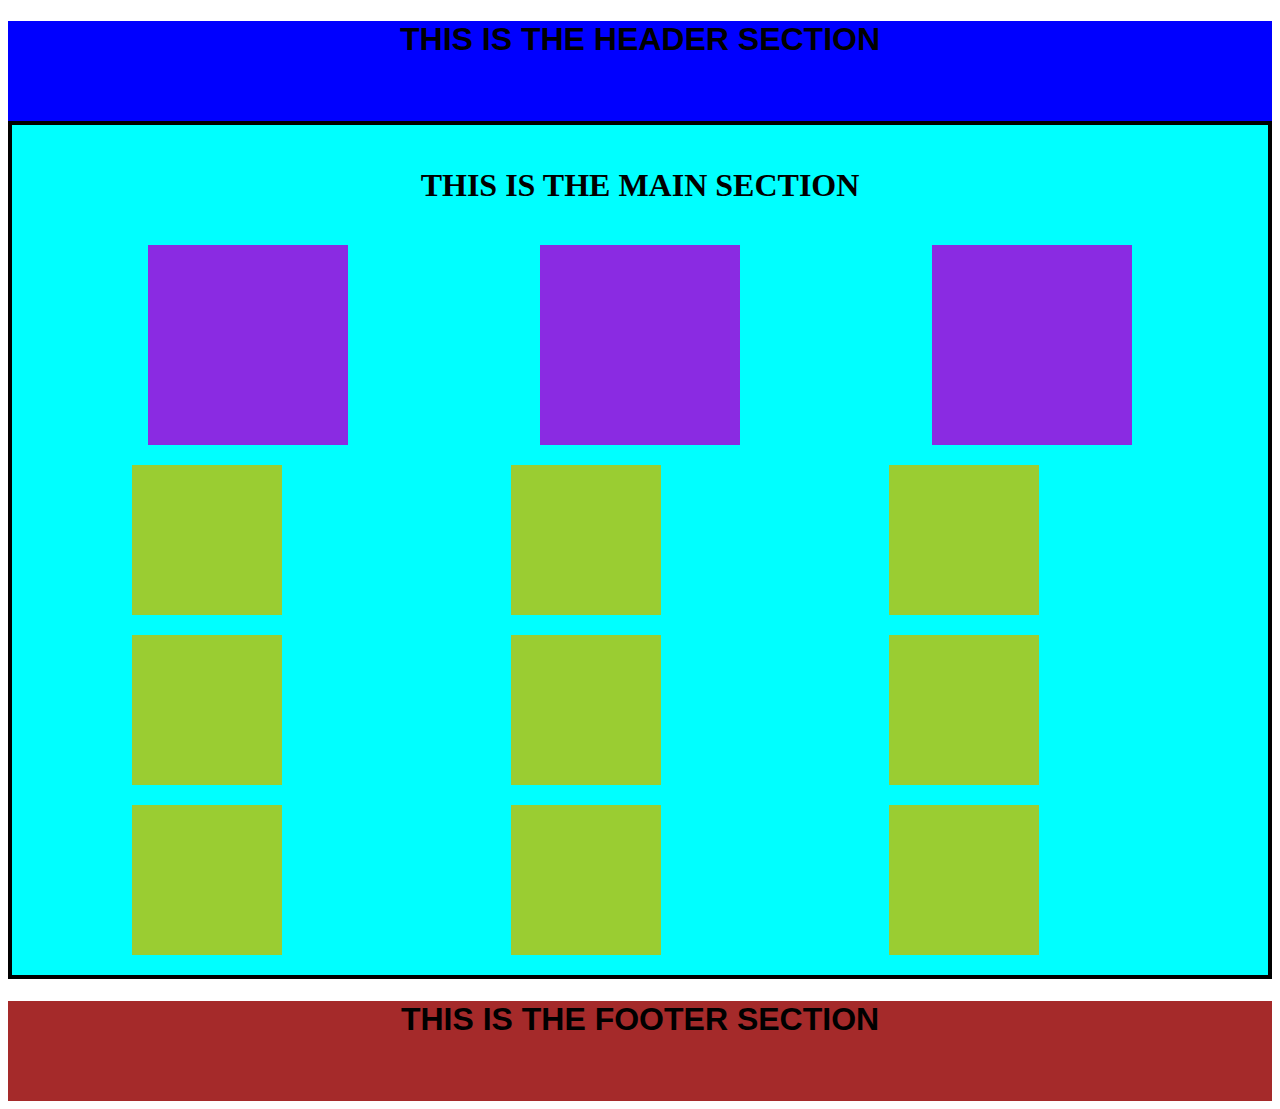
<file: border_basics/index.html>
<!DOCTYPE html>
<html lang="en">
<head>
    <meta charset="UTF-8">
    <meta name="viewport" content="width=device-width, initial-scale=1.0">
    <title>The Box model</title>
    <link rel="stylesheet" href="styles.css">
</head>
<body>
    <header>
        <h1>THIS IS THE HEADER SECTION</h1>
    </header>
    <main>
        <h1>THIS IS THE MAIN SECTION</h1>
        <div class="flex-box">
            <div class="box-1"></div>
            <div class="box-1"></div>
            <div class="box-1"></div>
        </div>
        <div class="grid-layout">
            <div class="grid-box"></div>
            <div class="grid-box"></div>
            <div class="grid-box"></div>
            <div class="grid-box"></div>
            <div class="grid-box"></div>
            <div class="grid-box"></div>
            <div class="grid-box"></div>
            <div class="grid-box"></div>
            <div class="grid-box"></div>
        </div>
    </main>
    <footer>
        <h1>THIS IS THE FOOTER SECTION</h1>
    </footer>
</body>
</html>
</file>
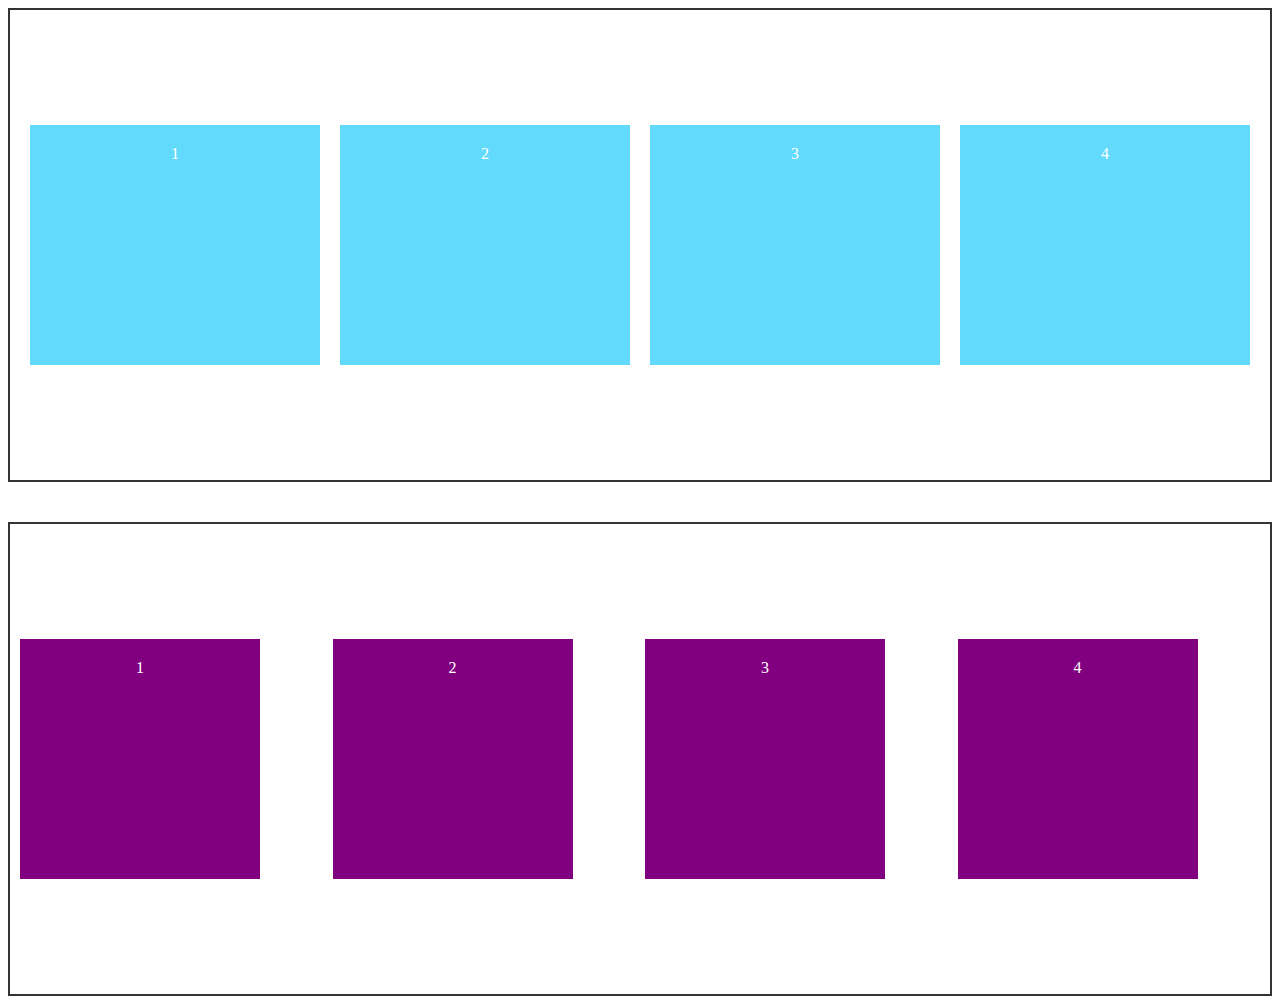
<file: Css_Box_Model/index.html>
<!DOCTYPE html>
<html lang="en">
<head>
    <meta charset="UTF-8">
    <meta name="viewport" content="width=device-width, initial-scale=1.0">
    <title></title>
    <link rel="stylesheet" href="styles.css">
</head>
<body>
    <div class="container">
        <div class="item">1</div>
        <div class="item">2</div>
        <div class="item">3</div>
        <div class="item">4</div>
    </div>

    <div class="grid-container">
        <div class="grid-item">1</div>
        <div class="grid-item">2</div>
        <div class="grid-item">3</div>
        <div class="grid-item">4</div>
    </div>
    
</body>
</html>
</file>
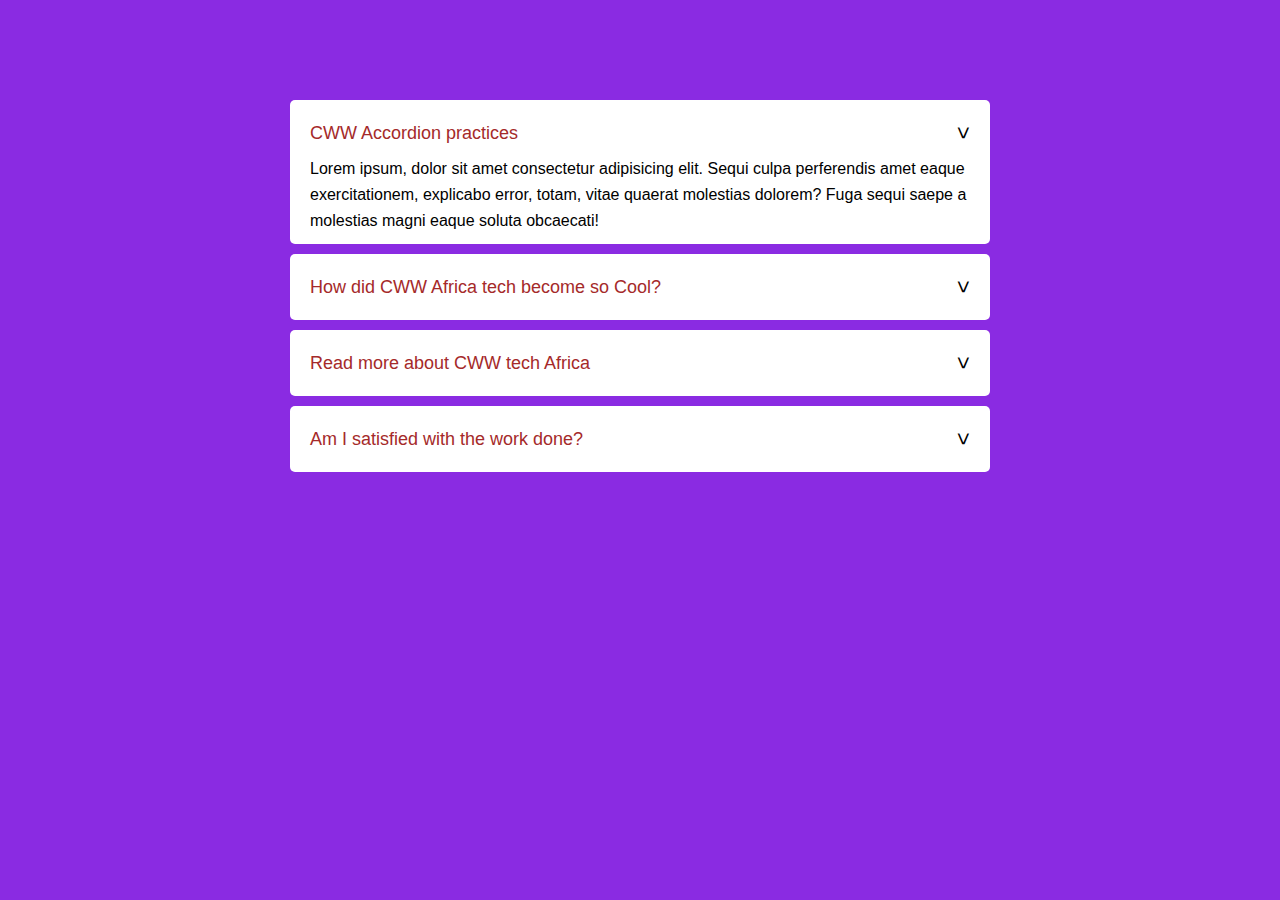
<file: first_animated_accordion/index.html>
<!DOCTYPE html>
<html lang="en">
<head>
    <meta charset="UTF-8">
    <meta name="viewport" content="width=device-width, initial-scale=1.0">
    <title>Accordion using Html and css</title>
    <link rel="stylesheet" href="styles.css">
</head>
<body>
    <ul id="accordion">
        <li>
            <label for="first">CWW Accordion practices <span>&#x3e;</span></label>
            <input type="radio" name="accordion" id="first" checked>
            <div class="content">
                <p>Lorem ipsum, dolor sit amet consectetur adipisicing elit. 
                    Sequi culpa perferendis amet eaque exercitationem, explicabo error, totam, 
                    vitae quaerat molestias dolorem? Fuga sequi saepe a molestias magni eaque soluta obcaecati!
                </p>
            </div>
        </li>
        <li>
            <label for="second">How did CWW Africa tech become so Cool?<span>&#x3e;</span></label>
            <input type="radio" name="accordion" id="second">
            <div class="content">
                <p>Lorem ipsum, dolor sit amet consectetur adipisicing elit. 
                    Sequi culpa perferendis amet eaque exercitationem, explicabo error, totam, 
                    vitae quaerat molestias dolorem? Fuga sequi saepe a molestias magni eaque soluta obcaecati!
                </p>
            </div>
        </li>
        <li>
            <label for="third">Read more about CWW tech Africa <span>&#x3e;</span></label>
            <input type="radio" name="accordion" id="third">
            <div class="content">
                <p>Lorem ipsum, dolor sit amet consectetur adipisicing elit. 
                    Sequi culpa perferendis amet eaque exercitationem, explicabo error, totam, 
                    vitae quaerat molestias dolorem? Fuga sequi saepe a molestias magni eaque soluta obcaecati!
                </p>
            </div>
        </li>
        <li>
            <label for="fourth">Am I satisfied with the work done? <span>&#x3e;</span></label>
            <input type="radio" name="accordion" id="fourth">
            <div class="content">
                <p>Lorem ipsum, dolor sit amet consectetur adipisicing elit. 
                    Sequi culpa perferendis amet eaque exercitationem, explicabo error, totam, 
                    vitae quaerat molestias dolorem? Fuga sequi saepe a molestias magni eaque soluta obcaecati!
                </p>
            </div>
        </li>
    </ul>
    
</body>
</html>
</file>
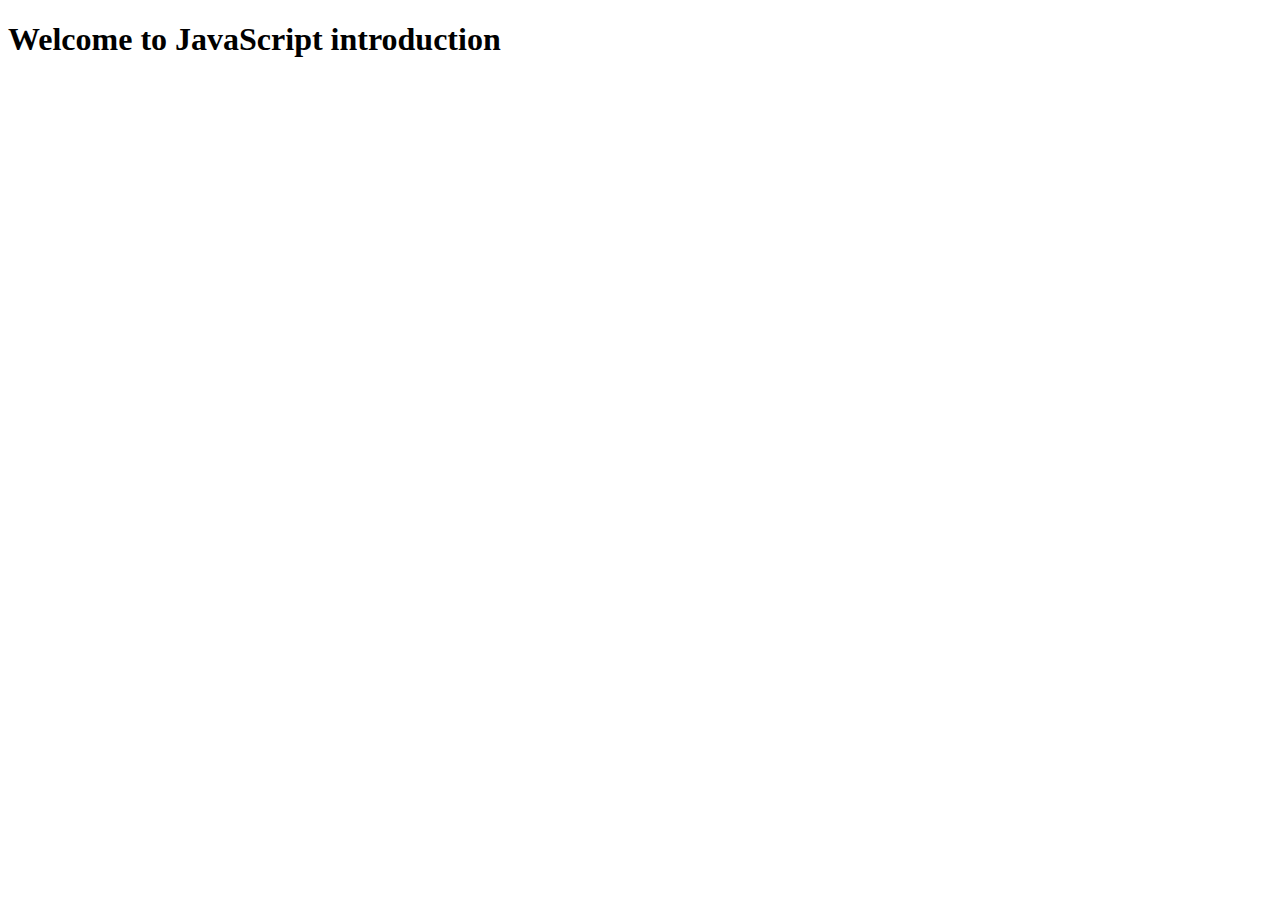
<file: intro_to_JavaScript/index.html>
<!DOCTYPE html>
<html lang="en">
<head>
    <meta charset="UTF-8">
    <meta name="viewport" content="width=device-width, initial-scale=1.0">
    <title>Demonstratiing the basics os JavaScript</title>
</head>
<body>
    <h1>Welcome to JavaScript introduction</h1>
    
    

    <script src="main.js"></script>
</body>
</html>
</file>
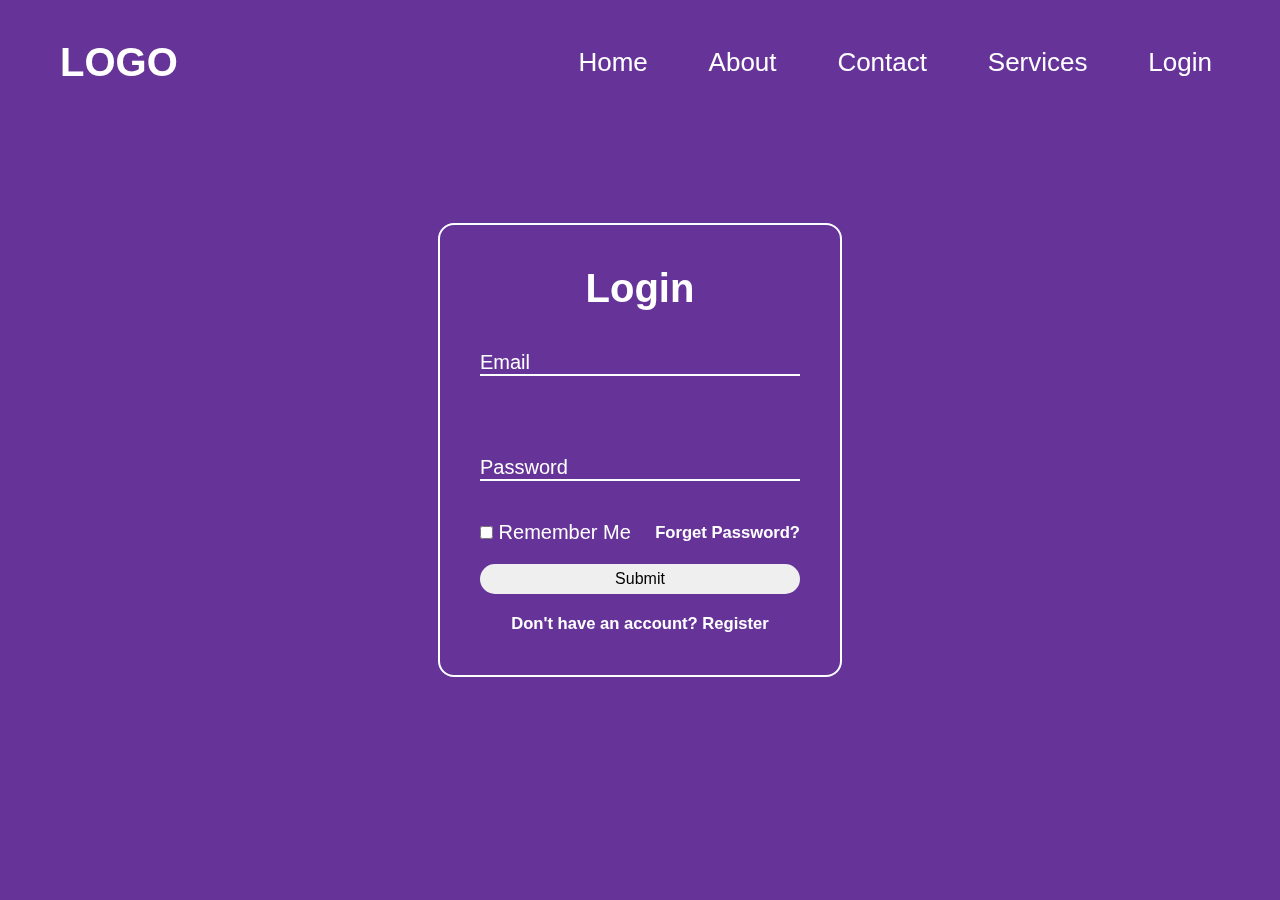
<file: Professional_login_1/index.html>
<!DOCTYPE html>
<html lang="en">
<head>
    <meta charset="UTF-8">
    <link rel="stylesheet" href="styles.css">
    <meta name="viewport" content="width=device-width, initial-scale=1.0">
    <title>Professional Login Landing Page</title>
</head>
<body>
    <header>
        <h1>LOGO</h1>
        <nav>
            <a href="#">Home</a>
            <a href="#">About</a>
            <a href="#">Contact</a>
            <a href="#">Services</a>
            <a href="#">Login</a>
        </nav>
    </header>
    
    <div class="form-box">
        <form action="" class="login-form">
            <h1>Login</h1>
            <div class="input-box">
                <input type="email" required>
                <label for="email">Email</label>
            </div>
            <div class="input-box">
                <input type="password" required>
                <label for="password">Password</label>
            </div>
            <div class="checkbox">
                <span>
                    <input type="checkbox" id="login-checkbox">
                    <label for="login-checkbox">Remember Me</label>
                </span>
                <h5>Forget Password?</h5>
            </div>
            <button type="submit" class="submit-btn">Submit</button>
            <h5 class="Register-btn">Don't have an account? Register</h5>
        </form>
        <form action="" class="Register-form">
            <h1>Register</h1>
            <div class="input-box">
                <input type="text" required>
                <label for="user">Username</label>
            </div>
            <div class="input-box">
                <input type="email" required>
                <label for="email">Email</label>
            </div>
            <div class="input-box">
                <input type="password" required>
                <label for="password">Password</label>
            </div>
            <div class="checkbox">
                <input type="checkbox" id="Register-checkbox">
                <label for="Register-checkbox">I agree to the terms & confitions</label>
            </div>
            <button type="submit" class="submit-btn">Submit</button>
            <h5 class="Login-btn">Registered before? Login</h5>
        </form>
    </div>

    <script src="main.js"></script>
</body>
</html>
</file>
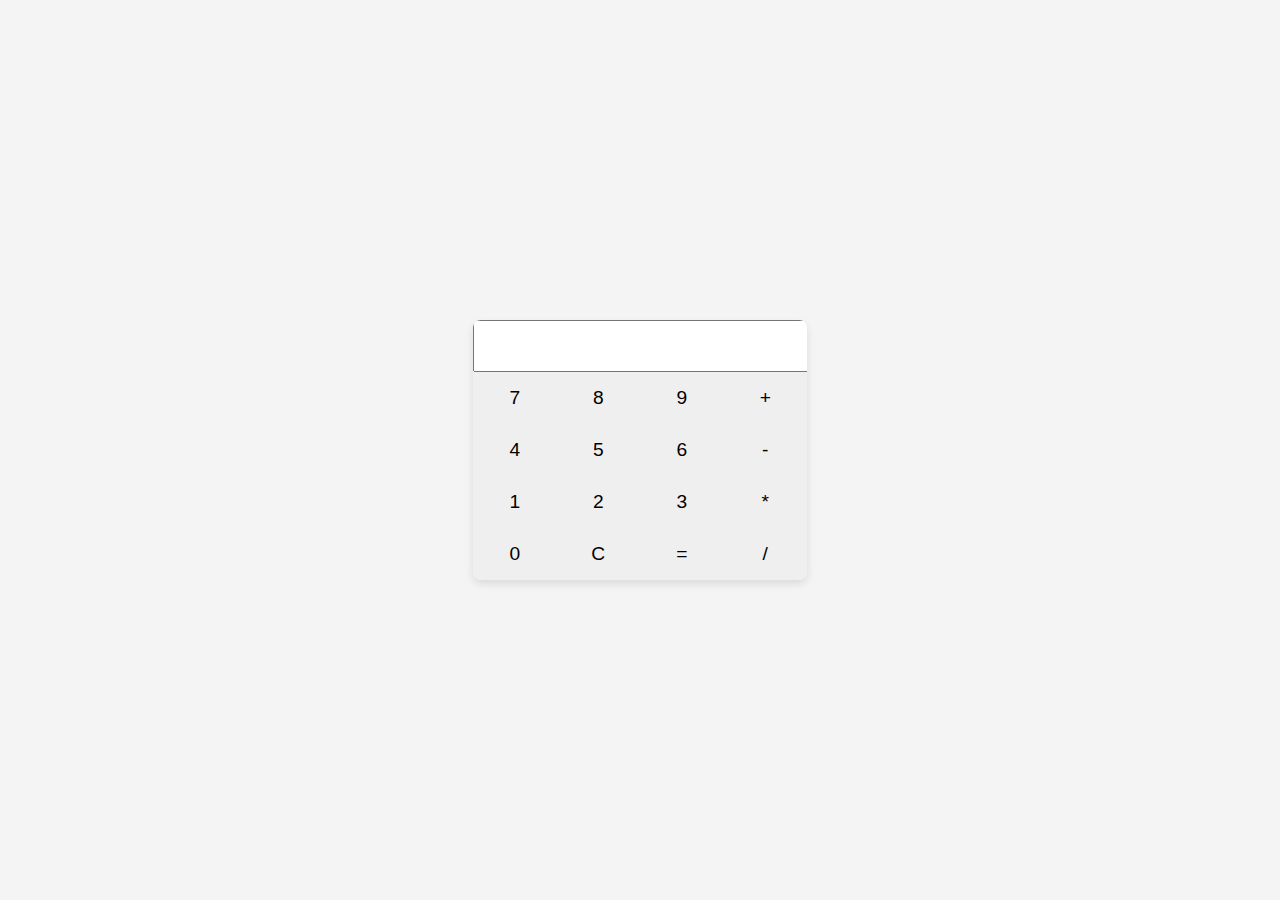
<file: simple_calculator/index.html>
<!DOCTYPE html>
<html lang="en">
<head>
    <meta charset="UTF-8">
    <meta name="viewport" content="width=device-width, initial-scale=1.0">
    <link rel="stylesheet" href="styles.css">
    <title>Simple Calculator</title>
</head>
<body>
    <div class="calculator">
        <input type="text" id="display" readonly>
        <div class="buttons">
            <button onclick="appendNumber('7')">7</button>
            <button onclick="appendNumber('8')">8</button>
            <button onclick="appendNumber('9')">9</button>
            <button onclick="setOperator('+')">+</button>

            <button onclick="appendNumber('4')">4</button>
            <button onclick="appendNumber('5')">5</button>
            <button onclick="appendNumber('6')">6</button>
            <button onclick="setOperator('-')">-</button>

            <button onclick="appendNumber('1')">1</button>
            <button onclick="appendNumber('2')">2</button>
            <button onclick="appendNumber('3')">3</button>
            <button onclick="setOperator('*')">*</button>

            <button onclick="appendNumber('0')">0</button>
            <button onclick="clearDisplay()">C</button>
            <button onclick="calculateResult()">=</button>
            <button onclick="setOperator('/')">/</button>
        </div>
    </div>
    <script src="script.js"></script>
</body>
</html>
</file>
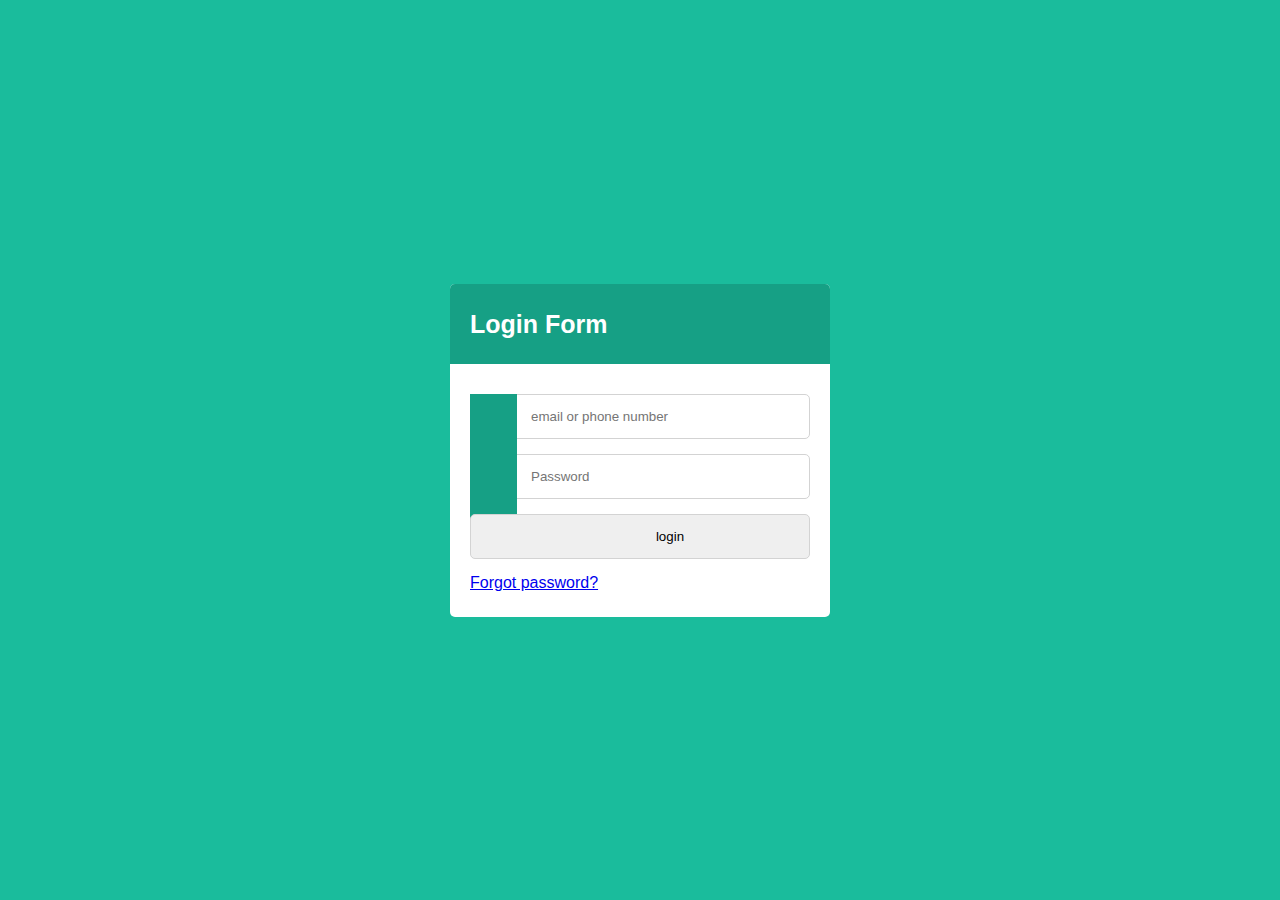
<file: simple_login_template/index.html>
<!DOCTYPE html>
<html lang="en">
<head>
    <meta charset="UTF-8">
    <meta name="viewport" content="width=device-width, initial-scale=1.0">
    <title>Login form using html and css only</title>
    <link rel="stylesheet" href="styles.css">
</head>
<body>
    <div class="wrapper">
        <div class="title">
            <span>Login Form</span>
        </div>
        <form action="#">
            <div class="row">
                <i class="fas fa-user"></i>
                <input type="text" placeholder="email or phone number" required>
            </div>
            <div class="row">
                <i class="fas fa-lock"></i>
                <input type="password" placeholder="Password" required>
            </div>
            <div class="row">
                <input type="submit" value="login">
            </div>
            <div class="pass"><a href="#">Forgot password?</a></div>
        </form>
    </div>
</body>
</html>
</file>
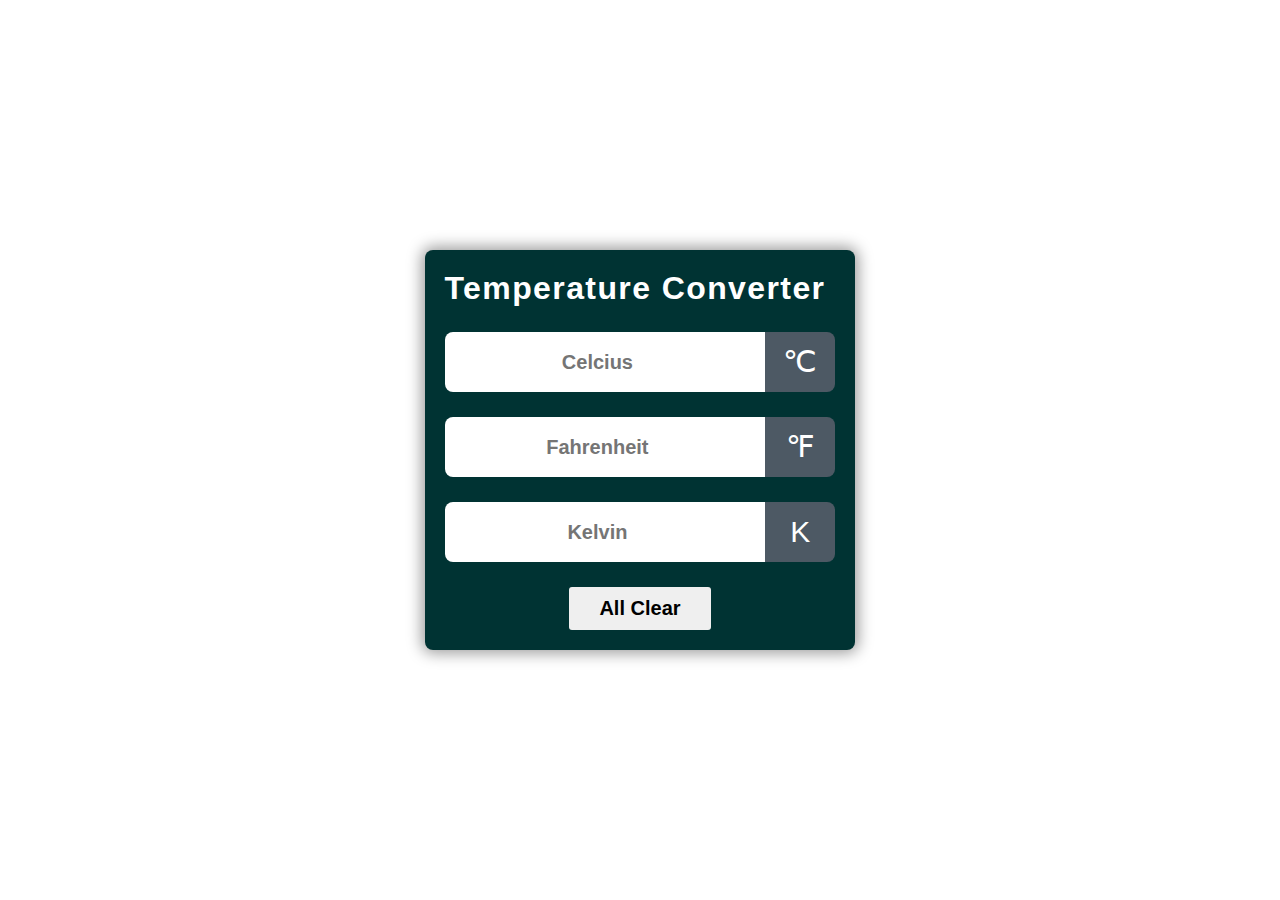
<file: Temperature_Converter/index.html>
<!DOCTYPE html>
<html lang="en">
<head>
    <meta charset="UTF-8">
    <meta name="viewport" content="width=device-width, initial-scale=1.0">
    <title>Interactive Temperture Converter</title>
    <link rel="stylesheet" href="styles.css">
</head>
<body>
    <div class="container">
        <div class="title">
            <h1>Temperature Converter</h1>
            <span class="temperature-icon"></span>
        </div>
        <div id="celcius">
            <input type="number" name="" placeholder="Celcius">
            <span class="icon">&#8451</span>
        </div>
        <div id="fahrenheit">
            <input type="number" name="" placeholder="Fahrenheit">
            <span class="icon">&#8457</span>
        </div>
        <div id="kelvin">
            <input type="number" name="" placeholder="Kelvin">
            <span class="icon">&#8490</span>
        </div>
        <div class="button">
            <button>All Clear</button>
        </div>
    </div>


    <script src="app.js"></script>
</body>
</html>
</file>
<file: border_basics/styles.css>
header{
    background-color: blue;
    height: 100px;
    font-family: 'Franklin Gothic Medium', 'Arial Narrow', Arial, sans-serif;
}

h1{
    display: flex;
    justify-content: center;
    align-items: center;
}

footer{
    background-color: brown;
    height: 100px;
    font-family: 'Segoe UI', Tahoma, Geneva, Verdana, sans-serif;

}

main{
    background-color: aqua;
    font-family: Georgia, 'Times New Roman', Times, serif;
    border: 4px solid black;
    padding: 20px;
}

.flex-box{
    display: flex;
    justify-content: space-around;
    align-items: center;
    padding: 20px;
}

.box-1{
    height: 200px;
    width: 200px;
    background-color: blueviolet;
}

.grid-layout{
    display: grid;
    grid-template-columns: 1fr 1fr 1fr;
    grid-template-rows: 1fr 1fr 1fr;
    gap: 20px;
    align-items: center;
    justify-content: space-around;
    margin-left: 100px;
}

.grid-box{
    height: 150px;
    width: 150px;
    background-color: yellowgreen;
}
</file>
<file: Css_Box_Model/styles.css>
.body{
    font-family: 'Arial', sans-serif;
    margin: 0;
    padding: 0;
}

.container{
    display: flex;
    border: 2px solid #333;
    padding: 10px;
    justify-content: space-around;
    align-items: center;
    height: 50vh;
}

.item{
    flex: 1;
    padding: 20px;
    margin: 10px;
    text-align: center;
    background-color: #61dafb;
    color: #fff;
    width: 200px;
    height: 200px;
}

.grid-container{
    display: grid;
    grid-template-columns: repeat(4, 1fr);
    gap: 10px;
    border: 2px solid #333;
    padding: 10px;
    margin-top: 40px;
    justify-content: space-around;
    align-items: center;
    height: 50vh;
}

.grid-item{
    padding: 20px;
    text-align: center;
    background-color: purple;
    color: #fff;
    width: 200px;
    height: 200px;
}

@media (max-width: 600px){
    .container{
        flex-direction: column;
        background-color: red;
    }

    .grid-container{
        grid-template-columns: 1fr;
        grid-template-areas: 
        "header"
        "main"
        "sidebar"
        "footer";
        background-color: green;
    }
}
</file>
<file: first_animated_accordion/styles.css>
*{
    margin: 0;
    padding: 0;
    box-sizing: border-box;
    font-family: "Poppins", sans-serif;
}

body{
    background: blueviolet;

}

#accordion{
    margin: 100px auto;
    width: 700px;
}

#accordion li{
    list-style: none;
    margin-bottom: 10px;
    background: white;
    width: 100%;
    padding: 10px;
    border-radius: 5px;
}

#accordion li label{
    padding: 10px;
    display: flex;
    align-items: center;
    justify-content: space-between;
    font-size: 18px;
    font-weight: 500;
    cursor: pointer;
    color: brown;
}

#accordion li label span{
    transform: rotate(90deg);
    font-size: 22px;
    color: black;
}

#accordion label + input[type="radio"]{
    display: none;
}

#accordion .content{
    padding: 0 10px;
    line-height: 26px;
    max-height: 0;
    overflow: hidden;
    transition: max-height 0.5s;
}

#accordion label + input[type="radio"]:checked + .content{
    max-height: 400px;
    
}
</file>
<file: Professional_login_1/styles.css>
*{
    padding: 0;
    margin: 0;
    font-family: Arial, Helvetica, sans-serif;
}

body{
    background-color: rebeccapurple;
    display: flex;
    justify-content: center;
    align-items: center;
    overflow: hidden;
    min-height: 100vh;
}

header{
    position: fixed;
    top: 0;
    left: 0;
    width: 90%;
    display: flex;
    justify-content: space-between;
    font-size: 20px;
    padding: 40px 60px;
    color: white;
}

header nav{
    width: 55%;
    display: flex;
    justify-content: space-between;
    align-items: center;
    font-size: 26px;
}

header nav a{
    color: white;
    text-decoration: none;
    position: relative;
}

header nav a::before{
    content: "";
    position: absolute;
    bottom: -5px;
    left: 0;
    background-color: white;
    width: 0%;
    height: 2.5px;
    transition: 0.3s;
}

header nav a:hover::before{
    width: 100%;
}

.form-box{
    position: relative;
    width: 400px;
    height: 450px;
    backdrop-filter: blur(40px);
    color: white;
    font-size: 20px;
    border: 2px solid white;
    border-radius: 16px;
    overflow: hidden;
    transition: transform .6s ease, heigth .2s ease-in-out;
}

.form-box form{
    display: flex;
    justify-content: center;
    align-items: center;
    flex-direction: column;
    width: 100%;
    height: 100%;
    position: absolute;
    transition: all .5s ease;
}

.form-box .Register-form{
    transform: translateX(-100%);
}

.input-box{
    width: 80%;
    display: flex;
    justify-content: space-between;
    position: relative;
    border-bottom: 2px solid white;
    margin: 40px 0;
}

.Register-form .input-box{
    margin: 30px 0px;
}
 
.input-box input{
    width: 90%;
    position: absolute;
    color: white;
    font-size: 20px;
    border: none;
    background: none;
    outline: none;
}

.input-box label{
    transition: .4s;
}

.input-box input:focus ~ label,
.input-box input:valid ~ label{
    transform: translateY(-25px);
}

/* in case to add icon near the inputbox*/
.input-box ion-icon{ 
    font-size: 25px;
}

.checkbox{
    width: 80%;
    display: flex;
    justify-content: space-between;
    align-items: center;
}

.Register-form .checkbox{
    display: unset;
}

.submit-btn{
    width: 80%;
    height: 30px;
    cursor: pointer;
    border-radius: 20px;
    margin: 20px 0px;
    border: none;
    font-size: 16px;
}

.form-box h5,
.checkbox label
.checkbox input{
    cursor: pointer;
}

.change-form{
    height: 500px;
}

.change-form .login-form{
    transform: translateX(100%);
}

.change-form .Register-form{
    transform: translateX(0%);
}
</file>
<file: simple_calculator/styles.css>
body {
    display: flex;
    align-items: center;
    justify-content: center;
    height: 100vh;
    margin: 0;
    background-color: #f4f4f4;
}

.calculator {
    background-color: #fff;
    border-radius: 8px;
    box-shadow: 0 4px 8px rgba(0, 0, 0, 0.1);
    overflow: scroll;
}

#display {
    width: 100%;
    padding: 10px;
    font-size: 1.5em;
    text-align: right;
}

.buttons {
    display: grid;
    grid-template-columns: repeat(4, 1fr);
}

button {
    border: none;
    padding: 15px;
    font-size: 1.2em;
    cursor: pointer;
    transition: background-color 0.3s;
}

button:hover {
    background-color: #f0f0f0;
}
</file>
<file: simple_login_template/styles.css>
*{
    padding: 0;
    margin: 0;
    box-sizing: border-box;
    font-family: "Poppins", sans-serif;
}

html, body{
    display: grid;
    height: 100%;
    place-items: center;
    background: #1abc9c;
}

.wrapper{
    width: 380px;
    background: #fff;
    border-radius: 5px;
}

.wrapper .title{
    line-height: 80px;
    background: #16a085;
    padding-left: 20px;
    border-radius: 5px 5px 0 0;
    color: #fff;
    font-size: 25px;
    font-weight: 600;
}
 
.wrapper form{
    padding: 30px 20px 25px 20px;
}
.wrapper form .row{
    height: 45px;
    margin-bottom: 15px;
    position: relative;
}

.wrapper form .row input{
    height: 100%;
    width: 100%;
    padding-left: 60px;
    outline: none;
    border-radius: 5px;
    border: 1px solid lightgray;
}

.wrapper form .row i{
    position: absolute;
    width: 47px;
    height: 100px;
    color:#fff;
    background: #16a085;
    border: 1px solid #16a085;
    display: flex;
    align-items: center;
    justify-content: center;
    border: 5px 0 0 5px;
}
</file>
<file: Temperature_Converter/styles.css>
*{
    margin: 0;
    padding: 0;
    box-sizing: border-box;
}

body{
    display: flex;
    align-items: center;
    justify-content: center;
    min-height: 100vh;
}

.container{
    max-width: 450px;
    background: #003333;
    border-radius: 8px;
    box-shadow: 0px 0px 15px 3px rgb(0, 0, 0, 0.4);
    font-family: sans-serif;
    padding: 20px;
}

.title{
    display: flex;
    justify-content: center;
    align-items: center;
    gap: 10px;
}

.temperature-icon{
    font-size: 45px;
    color: #fff;
}

h1{
    color: #fff;
    letter-spacing: 1.4px;
}

#celcius, #fahrenheit, #kelvin{
    display: flex;
    align-items: center;
    justify-content: center;
    margin-top: 25px;
}

input{
    flex: 5;
    height: 60px;
    font-size: 20px;
    font-weight: 600;
    text-align: center;
    border: none;
    outline: none;
    border-radius: 8px 0 0 8px;
    padding: 0 10px;
}

.icon{
    flex: 1;
    height: 60px;
    line-height: 60px;
    padding: 0 5px;
    text-align: center;
    font-size: 30px;
    background: #4d5964;
    color: #fff;
    border-radius: 0 8px 8px 0;
}

.button{
    margin-top: 25px;
    text-align: center;
}

.button button{
    border: none;
    outline: none;
    padding: 10px 30px;
    font-size: 20px;
    font-weight: 600;
    border-radius: 3px;
    cursor: pointer;
    transition: 0.3s;
}

.button button:hover{
    background-color: #000;
    color: #fff;
}
</file>
